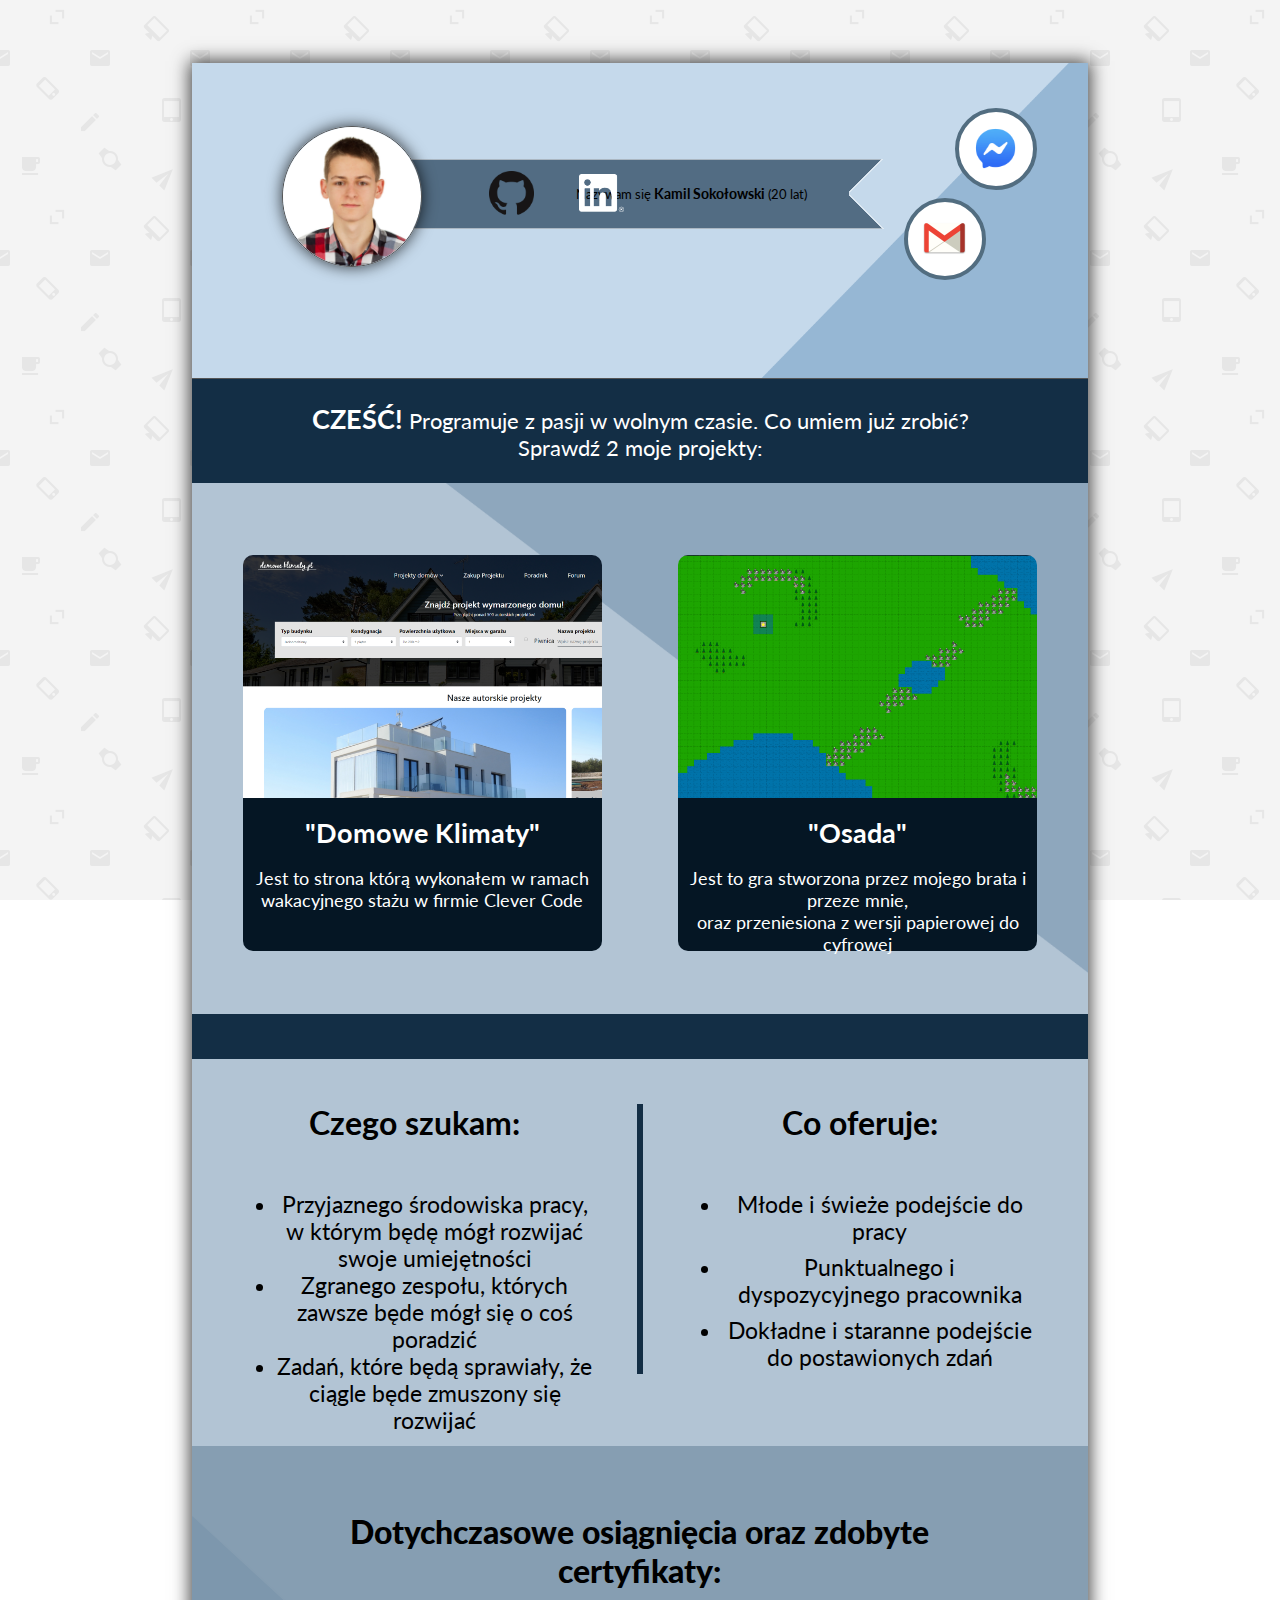
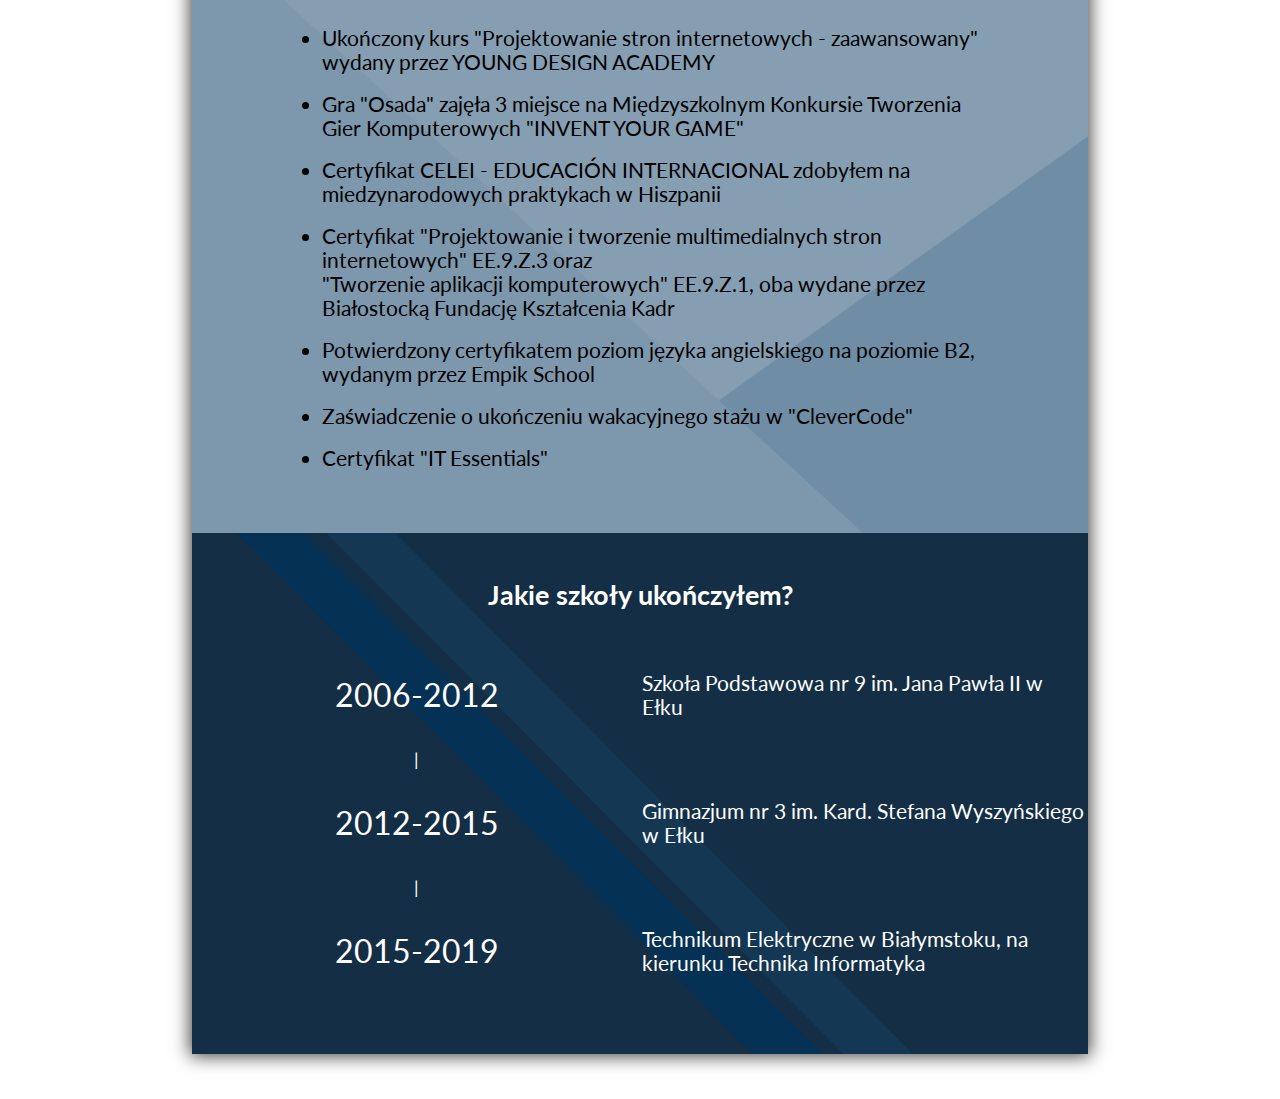
<file: index.html>
<!DOCTYPE html>
<html lang="pl">
    <head>
        <meta charset="utf-8">
        <title>It's me</title>
        <link rel="stylesheet" type="text/css" href="style.css">
        <link rel="stylesheet" type="text/css" href="danaden.css">
        <meta name="viewport" content="width=device-width, initial-scale=1">
        <link href="https://fonts.googleapis.com/css?family=Lato&display=swap&subset=latin-ext" rel="stylesheet">
        <script src="script.js" type="text/javascript"></script>
        <link rel="icon" href="img/favicon.png" type="image/x-icon"/>
        <!--Icons made by <a href="https://www.flaticon.com/authors/freepik" title="Freepik">Freepik</a> from <a href="https://www.flaticon.com/" title="Flaticon"> www.flaticon.com</a>-->
    </head>
    <body>
        <div id="cover_flag">
                    <div id="background1" style="background-attachment: fixed;width: 15vw; height: 100vh; margin-top: 8vh; position: absolute; background-image: url(img/email-pattern.png); z-index: 100;"></div>
                    <div id="background2" style="width: 10vw; height: 15vh; position: absolute; margin-left: 15vw; margin-top: 8vh; background-color: #C5D9EB; z-index: 99"></div>
        </div>
        <div id="contact">
            <a id="a_circle11" href="https://www.facebook.com/Falcon0001" class="container zoomInRight animated"><div id="circle1"></div></a>
            <a id="a_circle22" style="top: 22vh;right: 23vw;" href="mailto:1kamilsokolowski@gmail.com" class="container zoomInRight animated fast"><div id="circle2"></div></a>
        </div>
        <div id="container">
            <div style="width: 100%; height: 100%; position: absolute; z-index: 101;box-shadow: 0px 0px 17px 2px rgba(0,0,0,0.75);"></div>
            <header>
                <div id="me">
                    <img src="img/face.png" height="70%" style="border: solid 1px #555;box-shadow: 0px 0px 15px 0px rgba(0,0,0,0.75);border-radius:100px; z-index: 99; position: absolute;">
                </div>
                <div>
                    <div id="flag" class="container bounceInLeft animated" style="z-index: 10;">
                        <div id="surname" style="float: left; height: 4vh; display: flex;align-items: center; padding-right: 6vw;"><p>Nazywam   się   <b>Kamil   Sokołowski</b> (20 lat)</p></div>
                    </div>
                </div>
                <a id="github" href="https://github.com/Falconosky" class="animated rollIn delay-1s"><img id="github_img" src="img/GitHub-Mark-64px.png"></a>
                <a id="linked" href="https://www.linkedin.com/in/kamil-sokołowski-388b621a1/" class="animated rollIn delay-1s"><img id="linked_img" src="img/LI-In-Bug.png"></a>
            </header>
            
            <div id="cowboy" style="position: absolute;"><marquee scrolldelay="130"><img src="img/cowboy2.gif" width="13%"></marquee></div>
            <div id="sides">
                <div id="sides_header">
                    <p><b>CZEŚĆ!</b> Programuje z pasji w wolnym czasie. Co umiem już zrobić?<br>Sprawdź 2 moje projekty: </p>
                </div>
                <a href="https://falconosky.github.io/DomoweKlimaty/" target="_blank">
                    <div  class="container bounce animated" id="domowee">
                        <div id="domowe"></div>
                        <div id="dom_tekst"><b>"Domowe Klimaty"</b><br><p>Jest to strona którą wykonałem w ramach<br> wakacyjnego stażu w firmie Clever Code</p></div>
                    </div>
                </a>
                <a href="https://falconosky.github.io/Osada/" target="_blank">
                    <div id="osadaa" class="container bounce animated">
                        <div id="osada"></div>
                        <div id="osa_tekst"><b>"Osada"</b><br><p>Jest to gra stworzona przez mojego brata i przeze mnie,<br> oraz przeniesiona z wersji papierowej do cyfrowej</p></div>
                    </div>
                </a>
            </div>
            <div style="width: 100%;height: 5vh;background-color: #132e45; position: relative; z-index: 556;"></div>
            <div id="looking_for">
                <div id="szukam" onmouseover="fade_oferuje()" onmouseout="fade_out_oferuje()">
                    <div id="szukam_cien"></div>
                    <div id="l_title_s"><b>Czego szukam:</b></div>
                    <ul>
                        <li>Przyjaznego środowiska pracy, w którym będę mógł rozwijać swoje umiejętności</li>
                        <li>Zgranego zespołu, których zawsze będe mógł się o coś poradzić</li>
                        <li>Zadań, które będą sprawiały, że ciągle będe zmuszony się rozwijać</li>
                    </ul>
                </div>
                <div id="column"></div>
                <div id="oferuje" onmouseover="fade_szukam()" onmouseout="fade_out_szukam()">
                    <div id="oferuje_cien"></div>
                    <div id="l_title_o"><b>Co oferuje:</b></div>
                    <ul>
                        <li>Młode i świeże podejście do pracy</li>
                        <li>Punktualnego i dyspozycyjnego pracownika</li>
                        <li>Dokładne i staranne podejście do postawionych zdań</li>
                    </ul>
                </div>
            </div>
            <div id="cert">
                <div id="cert_header">
                    <h1><b>Dotychczasowe osiągnięcia oraz zdobyte certyfikaty:</b></h1>
                </div>
                <ul>
                    <li>Ukończony kurs "Projektowanie stron internetowych - zaawansowany" wydany przez YOUNG DESIGN ACADEMY</li>
                    <li>Gra "Osada" zajęła 3 miejsce na Międzyszkolnym Konkursie Tworzenia Gier Komputerowych "INVENT YOUR GAME"</li>
                    <li>Certyfikat CELEI - EDUCACIÓN INTERNACIONAL zdobyłem na miedzynarodowych praktykach w Hiszpanii</li>
                    <li>Certyfikat "Projektowanie i tworzenie multimedialnych stron internetowych" EE.9.Z.3 oraz<br>
                    "Tworzenie aplikacji komputerowych" EE.9.Z.1, oba wydane przez Białostocką Fundację Kształcenia Kadr</li>
                    <li>Potwierdzony certyfikatem poziom języka angielskiego na poziomie B2, wydanym przez Empik School</li>
                    <li>Zaświadczenie o ukończeniu wakacyjnego stażu w "CleverCode"</li>
                    <li>Certyfikat "IT Essentials"</li>
                </ul>
            </div>
            <div id="schools">
                <p id="p_schools"><b>Jakie szkoły ukończyłem?</b></p>
                <table id="daty">
                    <tr class="school_shadow"><td class="daty_pierwsza_kolumna">2006-2012</td><td>Szkoła Podstawowa nr 9 im. Jana Pawła II w Ełku </td></tr>
                    <tr><td class="daty_pierwsza_kolumnaa">|</td><td></td></tr>
                    <tr class="school_shadow"><td class="daty_pierwsza_kolumna">2012-2015</td><td>Gimnazjum nr 3 im. Kard. Stefana Wyszyńskiego w Ełku</td></tr>
                    <tr><td class="daty_pierwsza_kolumnaa">|</td><td></td></tr>
                    <tr class="school_shadow"><td class="daty_pierwsza_kolumna">2015-2019</td><td>Technikum Elektryczne w  Białymstoku, na kierunku Technika Informatyka</td></tr>
                </table>
            </div>
        </div>
    </body>
</html>
</file>
<file: style.css>
body{
    background-image: url(img/email-pattern.png);
    background-attachment: fixed;
    padding: 0;
    margin: 0;
    font-family: 'Lato', sans-serif;
    padding-bottom: 5vh;
}

#container{
    width: 70%;
    margin: 7vh 15vw 0vh 15vw;
    min-height: 1150px;
    background-image: url(img/container_background.png);
    background-repeat: no-repeat;
    background-size: contain;
    position: relative;
}

p{
    padding: 0px;
    margin: 0px;
}

#surname b{
    font-size: 1.1vw;
}

header{
    position: relative;
    padding-top: 7vh;
    padding-left: 7vw;
    height: 15vh;
}

#me{
    height: 100%;
    float:left;
}

#flag{
    height: 15vh;
    font-size: 1vw;
    float: left;
    display: flex;
    align-items: center;
    padding-left: 18vw;
    margin-left: 5vw;
    position: absolute;
    z-index: 5;
    background-image: url(img/flag.png);
    background-position: right;
    background-repeat: no-repeat;
}

#a_circle11{
    background-color: white;
    padding: 1.6vh;
    width: 5vh;
    height: 5vh;
    position: absolute;
    z-index: 999;
    right: 19vw;
    top: 12vh;
    border-radius: 200px 200px 200px 200px;
    border: 4px solid #526D80;
}

#a_circle11:hover{
    box-shadow: 0px 0px 11px -2px rgba(0,0,0,0.79);
}

#a_circle22{
    background-color: white;
    padding: 1.6vh;
    width: 5vh;
    height: 5vh;
    position: absolute;
    z-index: 999;
    right: 19vw;
    top: 12vh;
    border-radius: 200px 200px 200px 200px;
    border: 4px solid #526D80;
}

#a_circle22:hover{
    box-shadow: 0px 0px 11px -2px rgba(0,0,0,0.79);
}

#circle1{
    background-image: url(img/messenger.png);
    background-size: cover;
    width: 5vh;
    height: 5vh;
    position: absolute;
    z-index: 999;
}

#circle2{
    background-image: url(img/gmail.png);
    background-size: cover;
    width: 5vh;
    height: 5vh;
    position: absolute;
    z-index: 999;
}

#cowboy{
    width: 100%;
    z-index: 9999;
}

#sides{
    width: 100%;
    min-height: 63.5vh;
    margin-top: 13vh;
    border-top: solid 0.2vh #555;
    background-image: url(img/sides_background.png);
    background-repeat: no-repeat;
    background-size: cover;
    padding-bottom: 7vh;
}

#sides_header{
    width: 100%;
    min-height: 2vh;
    background-color: #132e45;
    z-index: 5000;
    margin-bottom:  8vh;
    position: relative;
    padding: 2.5vh 0vh;
    text-align: center;
}

#sides_header p, #p_schools p{
    color: white;
    font-size: 2.4vh;
}

#sides_header b, #p_schools b{
    color: white;
    font-size: 3vh;
}

#domowe{
    height: 27vh;
    width: 100%;
    position: absolute;
    background-image: url(img/domowe.PNG);
    background-size: cover;
    z-index: 999;
    border-radius: 10px 10px 0px 0px;
}

#domowee{
    width: 40%;
    float: left;
    margin-left: 4vw;
    position: absolute;
    z-index: 999;
    border-radius: 10px 10px 10px 10px;
}

#dom_tekst{
    width: 100%;
    text-align: center;
    float: left;
    margin-top: 27vh;
    position: relative;
    z-index: 999;
    color: white;
    height: 15vh;
    background-color: #051624;
    padding-top: 2vh;
    border-radius: 0px 0px 10px 10px;
}

#github_img{
    width: 5vh;
    z-index: 9999;
}

#github{
    position: absolute;
    left:33vh;
    top: 12vh;
    z-index: 9999;
}

#github:hover{
    top:9.5vh;
    left:30.5vh;
}

#github_img:hover{
    width: 10vh;
}

#linked{
    position: absolute;
    left:43vh;
    top: 12.3vh;
    z-index: 9999;
}

#linked_img{
    width: 5vh;
    z-index: 9999;
}

#linked:hover{
    top:10.3vh;
    left:40.5vh;
}

#linked_img:hover{
    width: 10vh;
}

#dom_tekst b{
    font-size: 3vh;
}

#dom_tekst p{
    padding: 5% 0%;
    font-size: 2vh;
}

#domowee:hover{
    box-shadow: 0px 0px 37px -2px rgba(0,0,0,0.79);
}

#osadaa{
    width: 40%;
    right: 4vw;
    margin-left: 4vw;
    position: absolute;
    z-index: 999;
    border-radius: 10px 10px 10px 10px;
}

#osada{
    width: 100%;
    right: 4vw;
    height: 27vh;
    background-image: url(img/osada.PNG);
    background-size: cover;
    z-index: 999;
    border-radius: 10px 10px 0px 0px;
}

#osa_tekst{
    width: 100%;
    text-align: center;
    float: left;
    position: relative;
    z-index: 999;
    color: white;
    height: 15vh;
    background-color: #051624;
    padding-top: 2vh;
    border-radius: 0px 0px 10px 10px;
}

#osa_tekst b{
    font-size: 3vh;
}

#osa_tekst p{
    padding: 5% 0%;
    font-size: 2vh;
}

#osadaa:hover{
    box-shadow: 0px 0px 37px -2px rgba(0,0,0,0.79);
}

#schools{
    min-height: 10vh;
    background-image: url(img/schools_background.png);
    background-repeat: no-repeat;
    background-size: cover;
    width: 100%;
    z-index: 555;
    padding-bottom: 7vh;
}

#p_schools{
    width: 100%;
    z-index: 5000;
    margin-bottom:  5vh;
    padding-top: 5vh;
    text-align: center;
}

#daty{
    width: 100%;
    color: white;
    font-size: 2.3vh;
}

#daty td{
    width: 50%;
    padding-bottom: 1.5vh;
    padding-top: 1.5vh;
}

.daty_pierwsza_kolumna{
    text-align: center;
    font-size: 3.5vh;
}

.daty_pierwsza_kolumnaa{
    text-align: center;
    font-size: 2vh;
}

.school_shadow:hover{
    box-shadow: 0px 0px 28px 0px rgba(0,0,0,0.75);
}

#looking_for{
    width: 100%;
    position: relative;
    z-index: 555;
    background-color: #b2c4d4;
    min-height: 33vh;
    padding: 5vh 0vh;
}

#looking_for li{
    min-height: 7vh;
}

#szukam_cien{
    position: absolute;
    height: 100%;
    width: 50%;
    z-index: 999;
    background-color: rgba(0, 0, 0, 0.8);
    opacity: 0.8;
    top: 0vh;
    left: 0vh;
    opacity: 0;
    box-shadow: inset 0px 0px 43px 0px rgba(0,0,0,1);
}

#oferuje_cien{
    position: absolute;
    height: 100%;
    width: 50%;
    z-index: 999;
    background-color: rgba(0, 0, 0, 0.8);
    opacity: 0.8;
    top: 0vh;
    left: 50%;
    opacity: 0;
    box-shadow: inset 0px 0px 43px 0px rgba(0,0,0,1);
}

#szukam,#oferuje{
    text-align: center;
    width: 39.7%;
    font-size: 2.5vh;
    padding: 0vh 5%;
    float: left;
}

#column{
    background-color: #132e45;
    position: absolute;
    z-index: 5566;
    width: 0.6%;
    left: 49.7%;
    height: 30vh;
}

#l_title_o, #l_title_s{
    width: 100%;
    text-align: center;
    color: black;
    font-size: 3.5vh;
    padding-bottom: 3vh;
}

#cert{
    background-image: url(img/cert_background.png);
    width: 80%;
    top: -5vh;
    padding: 5vh 10%;
    text-align: center;
}

#cert h1{
    margin-bottom: 4vh;
}

#cert li
{
    text-align: left;
    font-size: 2.3vh;
    margin-bottom: 2vh;
}
</file>
